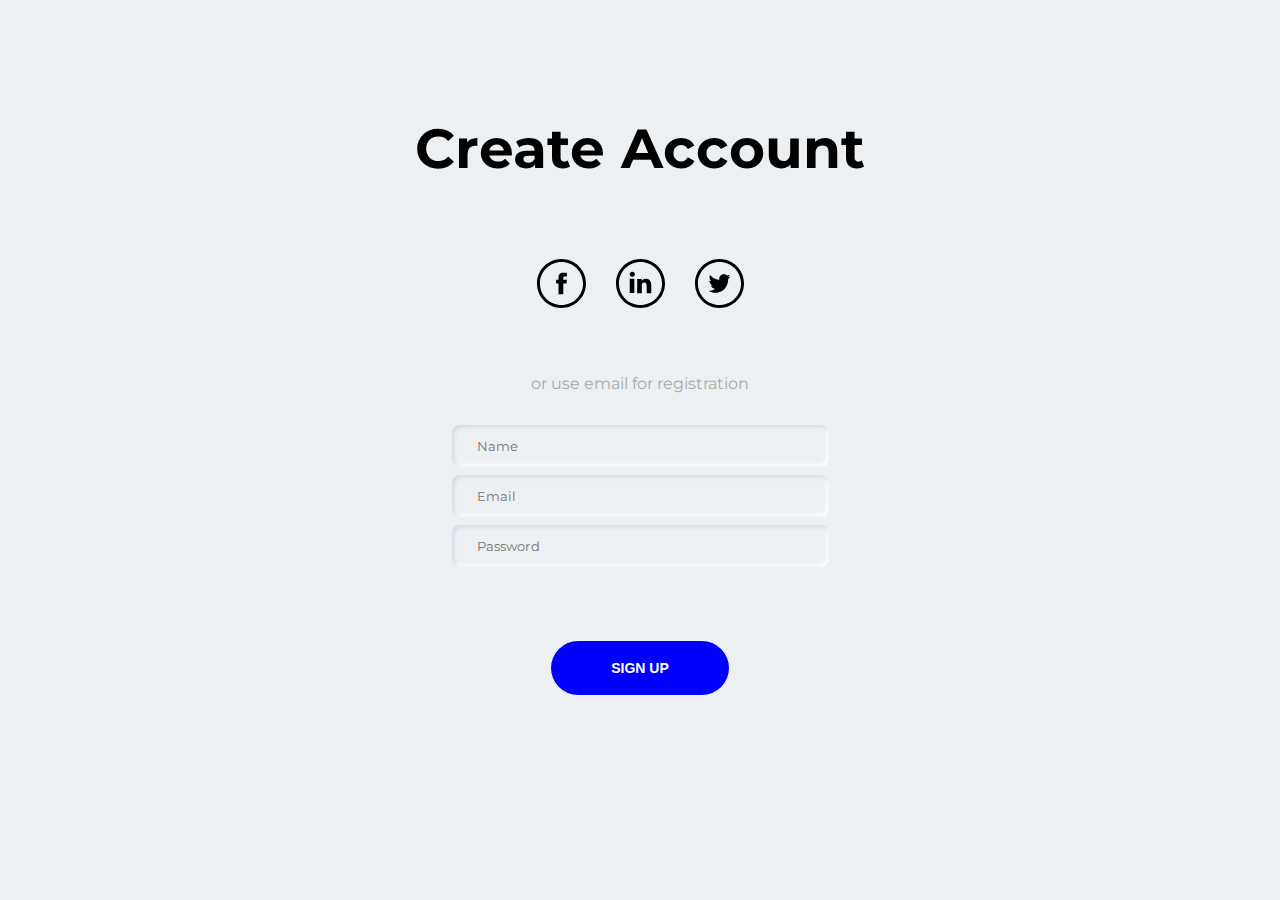
<file: foot center/newsign.html>
<!DOCTYPE html>
<html lang="en">

<head>
    <meta charset="UTF-8">
    <meta name="viewport" content="width=device-width, initial-scale=1.0">
    <link rel="stylesheet" href="newsign.css">
    <link href="https://fonts.googleapis.com/css2?family=Montserrat:wght@400;700;800&display=swap" rel="stylesheet">
    <title>Document</title>
</head>

<body>

    <div class="container">
        <div class="big_create">
            <h1 class="creat_acc">Create Account</h1>
        </div>
        <div class="logo">
            <img class="img" src="[data-uri]"
                alt="" width="49">
            <img class="img" src="[data-uri]"
                alt="" width="49">
            <img class="img" src="[data-uri]"
                alt="" width="49">
        </div>
        <div class="paragraf">
            <p>or use email for registration</p>
        </div>
        <div class="inputs">
            <input class="name" type="text" placeholder="Name">
            <input class="email" type="email" placeholder="Email">
            <input class="password" type="password" placeholder="Password">
        </div>
        <div class="sign_up">
            <button class="sign">
                <a class="sign" href="/sign.html"> SIGN UP</a>
            </button>
        </div>
    </div>

</body>

</html>
</file>
<file: foot center/newsign.css>
body {
    font-family: 'Montserrat', sans-serif;
    background-color: #ecf0f3;
    display: flex;
    justify-content: center;
}

.container {
    max-width: 1200px;

}


.logo {
    cursor: pointer;
    display: flex;
    gap: 30px;
    display: flex;
    justify-content: center;
}

.logos {
    background-color: transparent;
}

.paragraf {
    padding-top: 20px;
    margin-top: 30px;
    margin-bottom: 12px;
    opacity: 0.3;
    display: flex;
    justify-content: center;
}

.inputs {
    border: none;
    display: flex;
    flex-direction: column;
    align-items: center;
}

.name {
    font-family: 'Montserrat', sans-serif;
    background-color: #ecf0f3;
    transition: .25s ease;
    border-radius: 8px;


    width: 350px;
    height: 40px;
    margin: 4px 0;

    padding-left: 25px;
    font-size: 13px;
    letter-spacing: .15px;
    border: none;
    outline: none;

    box-shadow:
        inset 2px 2px 4px #d1d9e6,
        inset -2px -2px 4px white;
}

.email {
    font-family: 'Montserrat', sans-serif;
    background-color: #ecf0f3;
    transition: .25s ease;
    border-radius: 8px;


    width: 350px;
    height: 40px;
    margin: 4px 0;

    padding-left: 25px;
    font-size: 13px;
    letter-spacing: .15px;
    border: none;
    outline: none;

    box-shadow:
        inset 2px 2px 4px #d1d9e6,
        inset -2px -2px 4px white;
}

.password {
    font-family: 'Montserrat', sans-serif;
    background-color: #ecf0f3;
    transition: .25s ease;
    border-radius: 8px;


    width: 350px;
    height: 40px;
    margin: 4px 0;

    padding-left: 25px;
    font-size: 13px;
    letter-spacing: .15px;
    border: none;
    outline: none;

    box-shadow:
        inset 2px 2px 4px #d1d9e6,
        inset -2px -2px 4px white;
}

.name:focus {
    box-shadow:
        inset 4px 4px 4px #d1d9e6,
        inset -4px -4px 4px white;
}

.email:focus {
    box-shadow:
        inset 4px 4px 4px #d1d9e6,
        inset -4px -4px 4px white;
}

.password:focus {
    box-shadow:
        inset 4px 4px 4px #d1d9e6,
        inset -4px -4px 4px white;
}


.sign_up {
    display: flex;
    justify-content: center;
    margin-top: 70px;
}

.sign {
    text-decoration: none;
    padding: 13px 30px;
    border-radius: 30px;
    border: none;
    background-color: blue;
    color: white;
    font-size: 14px;
    font-weight: 700;
    line-height: 2;
}

.creat_acc {
    font-size: 55px;
    padding-top: 70px;
    padding-bottom: 40px;
}

@media only screen and (max-width: 580px) {
    .creat_acc {
        font-size: 50px;
    }

}

@media only screen and (max-width:460px) {
    .creat_acc {
        font-size: 44px;
        text-align: center;
        align-items: center;
    }

    .paragraf {
        padding-top: 20px;
        margin-top: 30px;
        margin-bottom: 12px;
        opacity: 0.3;
        display: flex;
        justify-content: center;
        font-size: 14px;
    }


    .name {
        width: 300px;
        height: 40px;
        margin: 4px 0;
        padding-left: 25px;
        font-size: 13px;
        letter-spacing: .15px;
    }

    .email {
        width: 300px;
        height: 40px;
        margin: 4px 0;
        padding-left: 25px;
        font-size: 13px;
        letter-spacing: .15px;
    }

    .password {
        width: 300px;
        height: 40px;
        margin: 4px 0;
        padding-left: 25px;
        font-size: 13px;
        letter-spacing: .15px;
    }


    .sign {
        text-decoration: none;
        padding: 11px 26px;
        border-radius: 30px;
        border: none;
        background-color: blue;
        color: white;
        font-size: 13px;
        font-weight: 700;
        line-height: 2;
    }
}

@media only screen and (max-width: 580px) {
    .creat_acc {
        font-size: 50px;
    }

}

@media only screen and (max-width:422px) {
    .creat_acc {
        font-size: 42px;
        text-align: center;
        align-items: center;
    }

    /* .logo {
        width: 45px;
        display: flex;

    } */

    .paragraf {
        padding-top: 20px;
        margin-top: 30px;
        margin-bottom: 12px;
        opacity: 0.3;
        display: flex;
        justify-content: center;
        font-size: 13px;
    }


    .name {
        width: 280px;
        height: 40px;
        margin: 4px 0;
        padding-left: 25px;
        font-size: 13px;
        letter-spacing: .15px;
    }

    .email {
        width: 280px;
        height: 40px;
        margin: 4px 0;
        padding-left: 25px;
        font-size: 13px;
        letter-spacing: .15px;
    }

    .password {
        width: 280px;
        height: 40px;
        margin: 4px 0;
        padding-left: 25px;
        font-size: 13px;
        letter-spacing: .15px;
    }


    .sign {
        text-decoration: none;
        padding: 10px 23px;
        border-radius: 30px;
        border: none;
        background-color: blue;
        color: white;
        font-size: 13px;
        font-weight: 700;
        line-height: 2;
    }

    .logo {
        gap: 25px;
    }

    .img {
        width: 45px;
    }
}

@media only screen and (max-width:365px) {
    .creat_acc {
        font-size: 38px;
        text-align: center;
        align-items: center;
    }

    .paragraf {
        padding-top: 20px;
        margin-top: 30px;
        margin-bottom: 12px;
        opacity: 0.3;
        display: flex;
        justify-content: center;
        font-size: 13px;
    }


    .name {
        width: 250px;
        height: 40px;
        margin: 4px 0;
        padding-left: 25px;
        font-size: 13px;
        letter-spacing: .15px;
    }

    .email {
        width: 250px;
        height: 40px;
        margin: 4px 0;
        padding-left: 25px;
        font-size: 13px;
        letter-spacing: .15px;
    }

    .password {
        width: 250px;
        height: 40px;
        margin: 4px 0;
        padding-left: 25px;
        font-size: 13px;
        letter-spacing: .15px;
    }


    .sign {
        text-decoration: none;
        padding: 10px 23px;
        border-radius: 30px;
        border: none;
        background-color: blue;
        color: white;
        font-size: 13px;
        font-weight: 700;
        line-height: 2;
    }

    .logo {
        gap: 25px;
    }

    .img {
        width: 45px;
    }
}

@media only screen and (max-width: 334px) {
    .creat_acc {
        font-size: 35px;
        text-align: center;
        align-items: center;
    }

    .img {
        width: 43px;
    }

    .paragraf {
        padding-top: 15px;
        margin-top: 30px;
        margin-bottom: 12px;
        opacity: 0.3;
        display: flex;
        justify-content: center;
        font-size: 12px;
    }

    .name {
        width: 230px;
        height: 40px;
        margin: 4px 0;
        padding-left: 25px;
        font-size: 11px;
        letter-spacing: .15px;
    }

    .email {
        width: 230px;
        height: 40px;
        margin: 4px 0;
        padding-left: 25px;
        font-size: 11px;
        letter-spacing: .15px;
    }

    .password {
        width: 230px;
        height: 40px;
        margin: 4px 0;
        padding-left: 25px;
        font-size: 11px;
        letter-spacing: .15px;
    }

    .sign {
        text-decoration: none;
        padding: 10px 20px;
        border-radius: 30px;
        border: none;
        background-color: blue;
        color: white;
        font-size: 13px;
        font-weight: 700;
        line-height: 2;
    }
}

@media only screen and (max-width: 308px) {
    .creat_acc {
        font-size: 30px;
        text-align: center;
        align-items: center;
    }

    .img {
        width: 40px;
    }

    .paragraf {
        padding-top: 15px;
        margin-top: 30px;
        font-size: 10px;
    }

    .name {
        width: 210px;
        height: 40px;
        margin: 4px 0;
        padding-left: 25px;
        font-size: 11px;
        letter-spacing: .15px;
    }

    .email {
        width: 210px;
        height: 40px;
        margin: 4px 0;
        padding-left: 25px;
        font-size: 11px;
        letter-spacing: .15px;
    }

    .password {
        width: 210px;
        height: 40px;
        margin: 4px 0;
        padding-left: 25px;
        font-size: 11px;
        letter-spacing: .15px;
    }

    .sign {
        padding: 8px 18px;
        font-size: 12px;
    }
}

@media only screen and (max-width: 265px) {
    .creat_acc {
        font-size: 28px;
    }

    .img {
        width: 36px;
    }

    .paragraf {
        padding-top: 15px;
        margin-top: 30px;
        font-size: 10px;
    }

    .name {
        width: 200px;
        height: 40px;
        margin: 4px 0;
        padding-left: 25px;
        font-size: 10px;
        letter-spacing: .15px;
    }

    .email {
        width: 200px;
        height: 40px;
        margin: 4px 0;
        padding-left: 25px;
        font-size: 10px;
        letter-spacing: .15px;
    }

    .password {
        width: 200px;
        height: 40px;
        margin: 4px 0;
        padding-left: 25px;
        font-size: 10px;
        letter-spacing: .15px;
    }

    .sign {
        padding: 7px 15px;
        font-size: 12px;
    }

    .sign_up {
        margin-top: 60px;
    }
}

@media only screen and (max-width: 245px) {
    .creat_acc {
        font-size: 25px;
    }

    .img {
        width: 34px;
    }

    .paragraf {
        padding-top: 15px;
        margin-top: 30px;
        font-size: 9px;
    }

    .name {
        width: 180px;
        height: 40px;
        margin: 4px 0;
        padding-left: 25px;
        font-size: 10px;
        letter-spacing: .15px;
    }

    .email {
        width: 180px;
        height: 40px;
        margin: 4px 0;
        padding-left: 25px;
        font-size: 10px;
        letter-spacing: .15px;
    }

    .password {
        width: 180px;
        height: 40px;
        margin: 4px 0;
        padding-left: 25px;
        font-size: 10px;
        letter-spacing: .15px;
    }

    .sign {
        padding: 7px 15px;
        font-size: 12px;
    }

    .sign_up {
        margin-top: 50px;
    }
}
</file>
